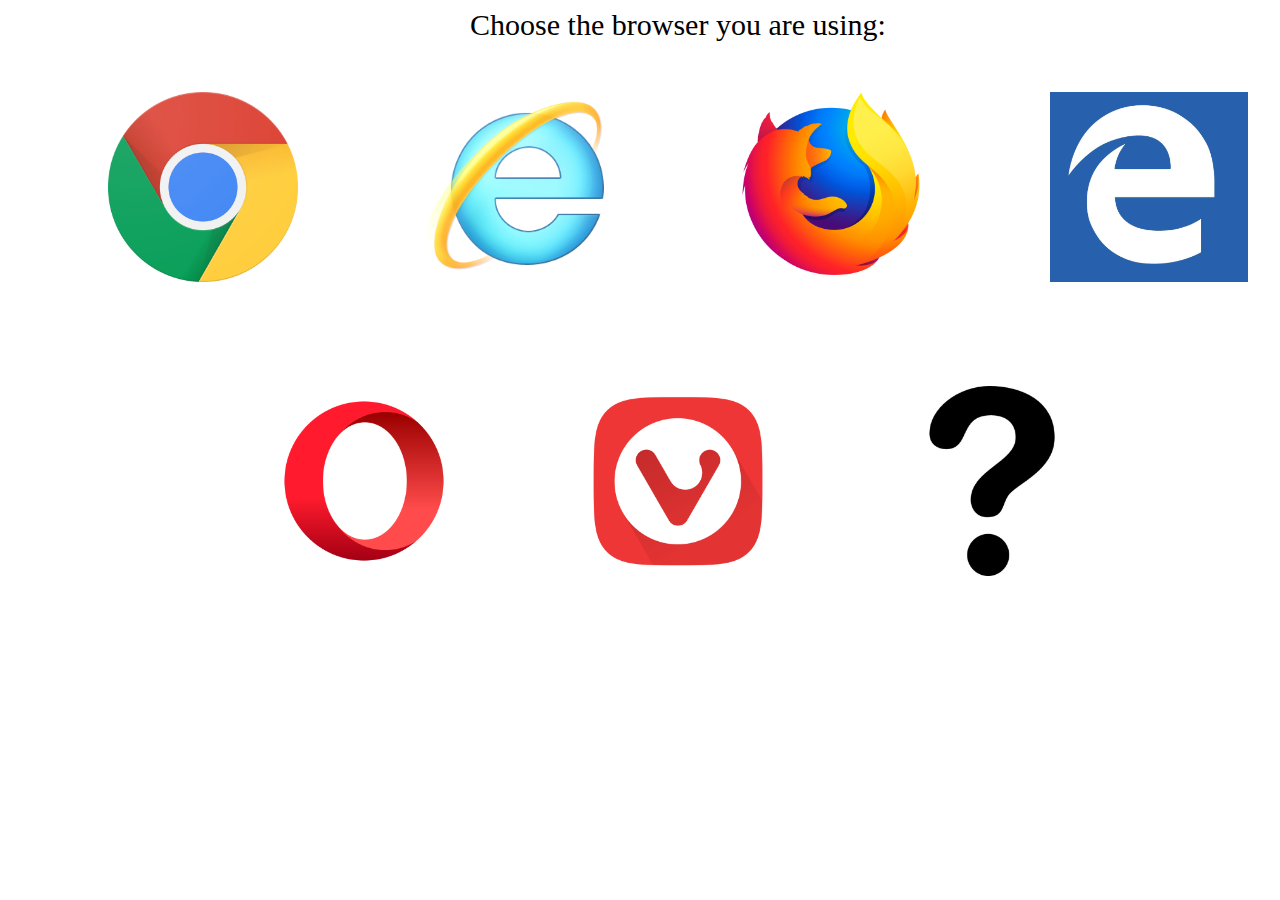
<file: index.html>
<html>
<head>
    <meta http-equiv="Content-Type" content="text/html;charset=UTF-8">
    <meta name="viewport" content="width=device-width, user-scalable=no, initial-scale=1.0, maximum-scale=1.0, minimum-scale=1.0">
    <link rel="icon" href="image/logo.png">
    
    <link rel="stylesheet" href="style0.css">
    <title>First Page</title>
</head>
<body>
    <div id="container">
       <div id="title">
           Choose the browser you are using:
       </div>
        <img src="image/brow/GC_logo.png" class="browser" id="gc">
        <img src="image/brow/IE_logo.PNG" class="browser" id="ie">
        <img src="image/brow/MF_logo.PNG" class="browser" id="mf">
        <img src="image/brow/Microsofted_logo.PNG" class="browser" id="me">
        <img src="image/brow/Opera_logo.PNG" class="browser" id="op">
        <img src="image/brow/V_logo.PNG" class="browser" id="vi">
        <img src="image/brow/other_logo.png" class="browser" id="other">
    </div>
    
    <div id="offine1">
        
    </div>
    
    <div id="offine2">
        
    </div>
    
    <div id="offine3">
        
    </div>
    
    <div id="offine4">
        
    </div>
    
    <div id="offine5">
        
    </div>
    
    <div id="offine6">
        
    </div>
    
    <div id="offine7">
        <img src="image/loading.gif" width="300px">
        <p id="loadText">SORRY, I DON'T KNOW THE OFFINE PAGE FOR THIS BROWSER</p>
        <div id="loader">
        
        </div>
    </div>
    
    <div id="apology">
        <div id="oop" class="al">
            OOPS!!!!
        </div>
        <div id="wrong" class="al">
            WRONG PAGE!
        </div>
        <div id="sorry" class="al">
            SORRY.
        </div>
    </div>
    
    <script src="javascript0.js"></script>
</body>
</html>
</file>
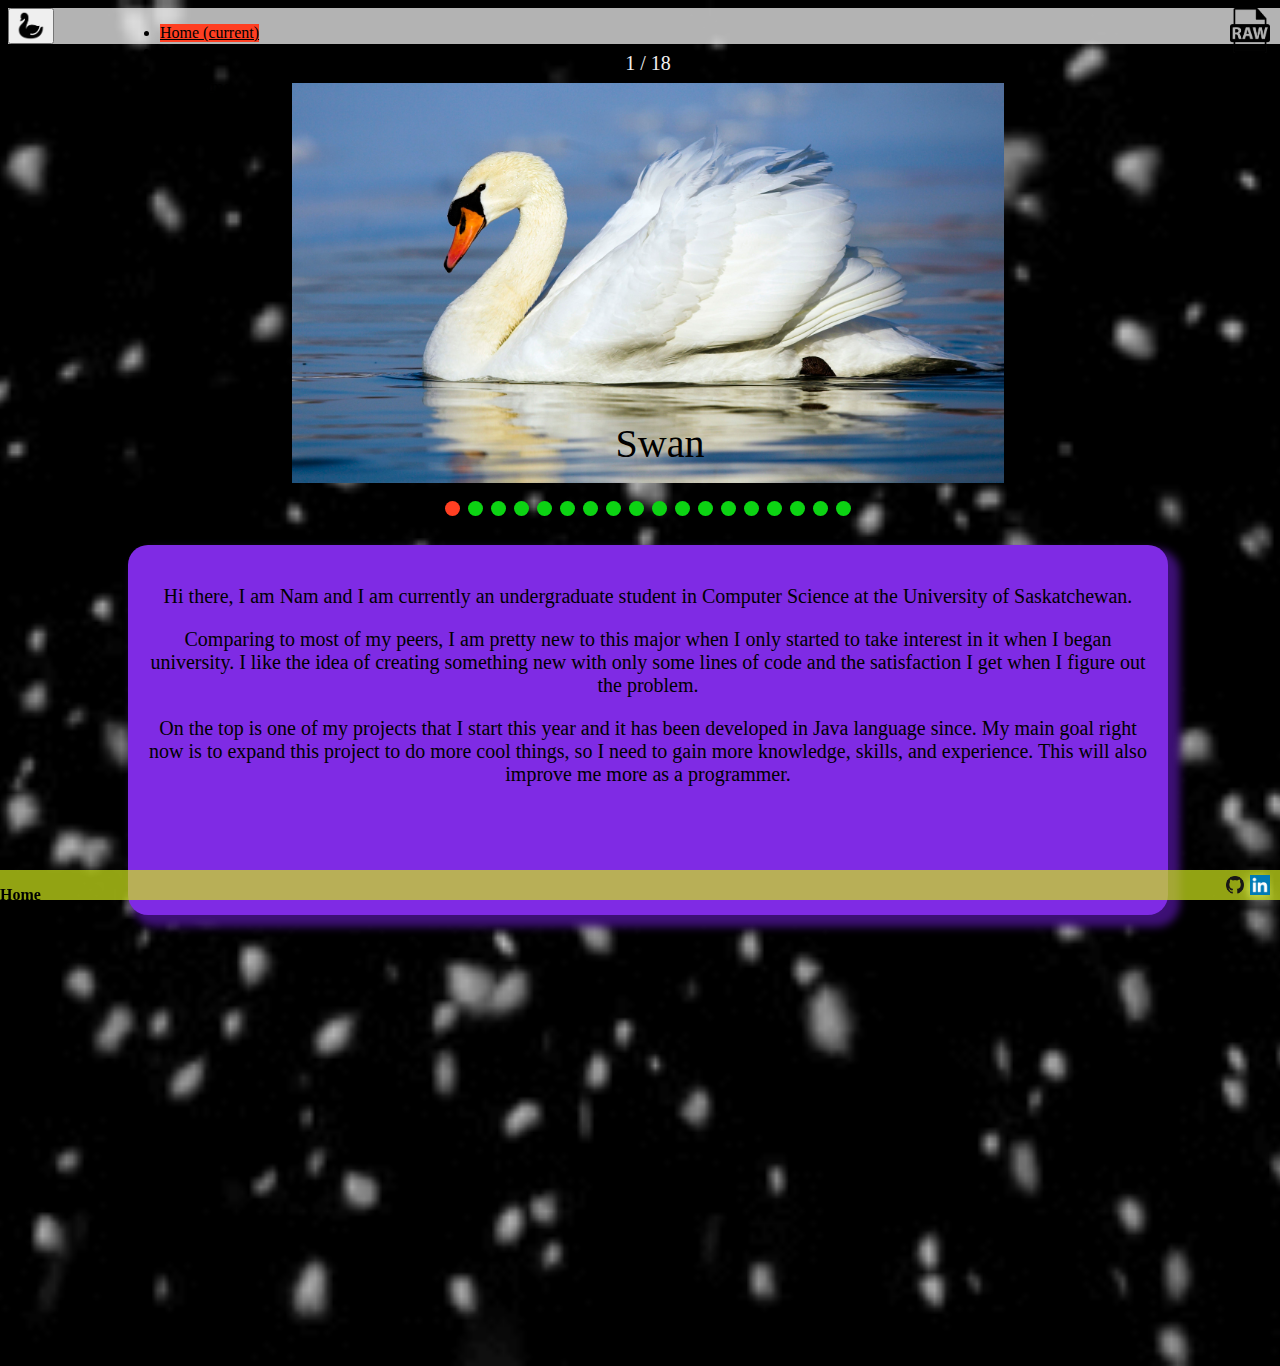
<file: index1.html>
<html>
<head>
    <meta http-equiv="Content-Type" content="text/html;charset=UTF-8">
    <meta name="viewport" content="width=device-width, user-scalable=no, initial-scale=1.0, maximum-scale=1.0, minimum-scale=1.0">
    <link rel="icon" href="image/logo.png">
    
    <link rel="stylesheet" href="style.css">
    <link rel="stylesheet" href="https://stackpath.bootstrapcdn.com/bootstrap/4.1.3/css/bootstrap.min.css" integrity="sha384-MCw98/SFnGE8fJT3GXwEOngsV7Zt27NXFoaoApmYm81iuXoPkFOJwJ8ERdknLPMO" crossorigin="anonymous">
    
    <title>Nam's Portfolio</title>
</head>
<body>
   <div id="head">
        <nav class="navbar navbar-light" style="background-color: rgba(255, 255, 255, .7);" id="tab">
            <button class="navbar-toggler" type="button" data-toggle="collapse" data-target="#navbarTogglerDemo01" aria-controls="navbarTogglerDemo01" aria-expanded="false" aria-label="Toggle navigation">
                <span class="navbar-toggler-icon"></span>
                <img src="image/swan.png" alt="Italian Trulli" id="swan" width="30px">
            </button>
            <a href="https://github.com/phNam2/nam-porfolio" target="_blank"><img class="img-thumbnail" src="image/raw.png" alt="Italian Trulli" width="40px" id="raw"></a>
            <div class="collapse navbar-collapse" id="navbarTogglerDemo01">
                <ul class="nav">
                    <li class="nav-item active">
                        <a class="nav-link" href="#!">Home <span class="sr-only">(current)</span></a>
                    </li>
                    <li class="nav-item">
                        <a class="nav-link" href="index2.html">Projects</a>
                    </li>
                    <li class="nav-item">
                        <a class="nav-link" href="index3.html">Contact</a>
                    </li>
                    <li class="nav-item">
                        <a class="nav-link" href="index4.html">Play Game</a>
                    </li>
                </ul>

            </div>
        </nav>
   </div>
   
   
   <div id="middle">
    <div id="slideshow" style="text-align:center">
       <div class="mySlides fade">
           <div class="numbertext">1 / 18</div>
           <img src="image/slides/swan.jpg" style="height:400px">
           <div class="text">Swan</div>
        </div>

        <div class="mySlides fade">
            <div class="numbertext">2 / 18</div>
            <img src="image/slides/swan_pic.png" style="height:400px">
        </div>

        <div class="mySlides fade">
            <div class="numbertext">3 / 18</div>
            <img src="image/slides/swan_ske.png" style="height:400px">
        </div>
        <div class="mySlides fade">
            <div class="numbertext">4 / 18</div>
            <img src="image/slides/rhinoceros.jpg" style="height:400px">
            <div class="text">Rhino</div>
        </div>
        <div class="mySlides fade">
            <div class="numbertext">5 / 18</div>
            <img src="image/slides/rhinocerous_pic.png" style="height:400px">
        </div>
        <div class="mySlides fade">
            <div class="numbertext">6 / 18</div>
            <img src="image/slides/rhinocerous_ske.png" style="height:400px">
        </div>
        <div class="mySlides fade">
            <div class="numbertext">7 / 18</div>
            <img src="image/slides/lion.jpg" style="height:400px">
            <div class="text">Lion</div>
        </div>
        <div class="mySlides fade">
            <div class="numbertext">8 / 18</div>
            <img src="image/slides/lion_pic.png" style="height:400px">
        </div>
        <div class="mySlides fade">
            <div class="numbertext">9 / 18</div>
            <img src="image/slides/eagle.jpg" style="height:400px">
            <div class="text">Eagle</div>
        </div>
        <div class="mySlides fade">
            <div class="numbertext">10 / 18</div>
            <img src="image/slides/eagle_pic.png" style="height:400px">
        </div>
        <div class="mySlides fade">
            <div class="numbertext">11 / 18</div>
            <img src="image/slides/seal.jpg" style="height:400px">
            <div class="text">Seal</div>
        </div>
        <div class="mySlides fade">
            <div class="numbertext">12 / 18</div>
            <img src="image/slides/seal_pic.png" style="height:400px">
        </div>
        <div class="mySlides fade">
            <div class="numbertext">13 / 18</div>
            <img src="image/slides/Orca.jpg" style="height:400px">
            <div class="text">Orca</div>
        </div>
        <div class="mySlides fade">
            <div class="numbertext">14 / 18</div>
            <img src="image/slides/Orca_pic.png" style="height:400px">
        </div>
        <div class="mySlides fade">
            <div class="numbertext">15 / 18</div>
            <img src="image/slides/shark.jpg" style="height:400px">
            <div class="text">Shark</div>
        </div>
        <div class="mySlides fade">
            <div class="numbertext">16 / 18</div>
            <img src="image/slides/shark_pic.png" style="height:400px">
        </div>
        <div class="mySlides fade">
            <div class="numbertext">17 / 18</div>
            <img src="image/slides/giraffes.JPG" style="height:400px">
            <div class="text">Giraffes</div>
        </div>
        <div class="mySlides fade">
            <div class="numbertext">18 / 18</div>
            <img src="image/slides/giraffes_pic.png" style="height:400px">
        </div>
   </div>
   <br>

    <div style="text-align:center">
         <span class="dot" onclick="currentSlide(1)"></span>
         <span class="dot" onclick="currentSlide(2)"></span>
         <span class="dot" onclick="currentSlide(3)"></span>
         <span class="dot" onclick="currentSlide(4)"></span>
         <span class="dot" onclick="currentSlide(5)"></span>
         <span class="dot" onclick="currentSlide(6)"></span>
         <span class="dot" onclick="currentSlide(7)"></span>
         <span class="dot" onclick="currentSlide(8)"></span>
         <span class="dot" onclick="currentSlide(9)"></span>
         <span class="dot" onclick="currentSlide(10)"></span>
         <span class="dot" onclick="currentSlide(11)"></span>              
         <span class="dot" onclick="currentSlide(12)"></span>
         <span class="dot" onclick="currentSlide(13)"></span>
         <span class="dot" onclick="currentSlide(14)"></span>
         <span class="dot" onclick="currentSlide(15)"></span>
         <span class="dot" onclick="currentSlide(16)"></span>             
         <span class="dot" onclick="currentSlide(17)"></span>
         <span class="dot" onclick="currentSlide(18)"></span>
    </div>
   
     <div id="intro">
       <p class="font-weight-bold">Hi there, I am Nam and I am currently an undergraduate student in Computer Science at the University of Saskatchewan.</p>
        <p class="font-weight-bold">Comparing to most of my peers, I am pretty new to this major when I only started to take interest in it when I began university. I like the idea of creating something new with only some lines of code and the satisfaction I get when I figure out the problem.</p>
        <p class="font-weight-bold">On the top is one of my projects that I start this year and it has been developed in Java language since. My main goal right now is to expand this project to do more cool things, so I need to gain more knowledge, skills, and experience. This will also improve me more as a programmer.</p>
     </div>
  </div>
   
    <footer>
      <p id="foot0"><strong>Home</strong></p>
      <a href="https://github.com/phNam2" target="_blank"><img src="image/github.png" alt="Italian Trulli" width="30px" id="foot1"></a>
      <a href="https://www.linkedin.com/in/nam-pham-167a13b7/" target="_blank"><img src="image/linkedin.png" alt="Italian Trulli" width="20px" id="foot2"></a>
    </footer>
   
    
    
<!-------------------------------------------------------------------------------------------------------------------------------------------------->
    <script src="javascript.js"></script>
    <script src="https://code.jquery.com/jquery-3.3.1.slim.min.js" integrity="sha384-q8i/X+965DzO0rT7abK41JStQIAqVgRVzpbzo5smXKp4YfRvH+8abtTE1Pi6jizo" crossorigin="anonymous"></script>
    <script src="https://cdnjs.cloudflare.com/ajax/libs/popper.js/1.14.3/umd/popper.min.js" integrity="sha384-ZMP7rVo3mIykV+2+9J3UJ46jBk0WLaUAdn689aCwoqbBJiSnjAK/l8WvCWPIPm49" crossorigin="anonymous"></script>
    <script src="https://stackpath.bootstrapcdn.com/bootstrap/4.1.3/js/bootstrap.min.js" integrity="sha384-ChfqqxuZUCnJSK3+MXmPNIyE6ZbWh2IMqE241rYiqJxyMiZ6OW/JmZQ5stwEULTy" crossorigin="anonymous"></script>
</body>
</html>
</file>
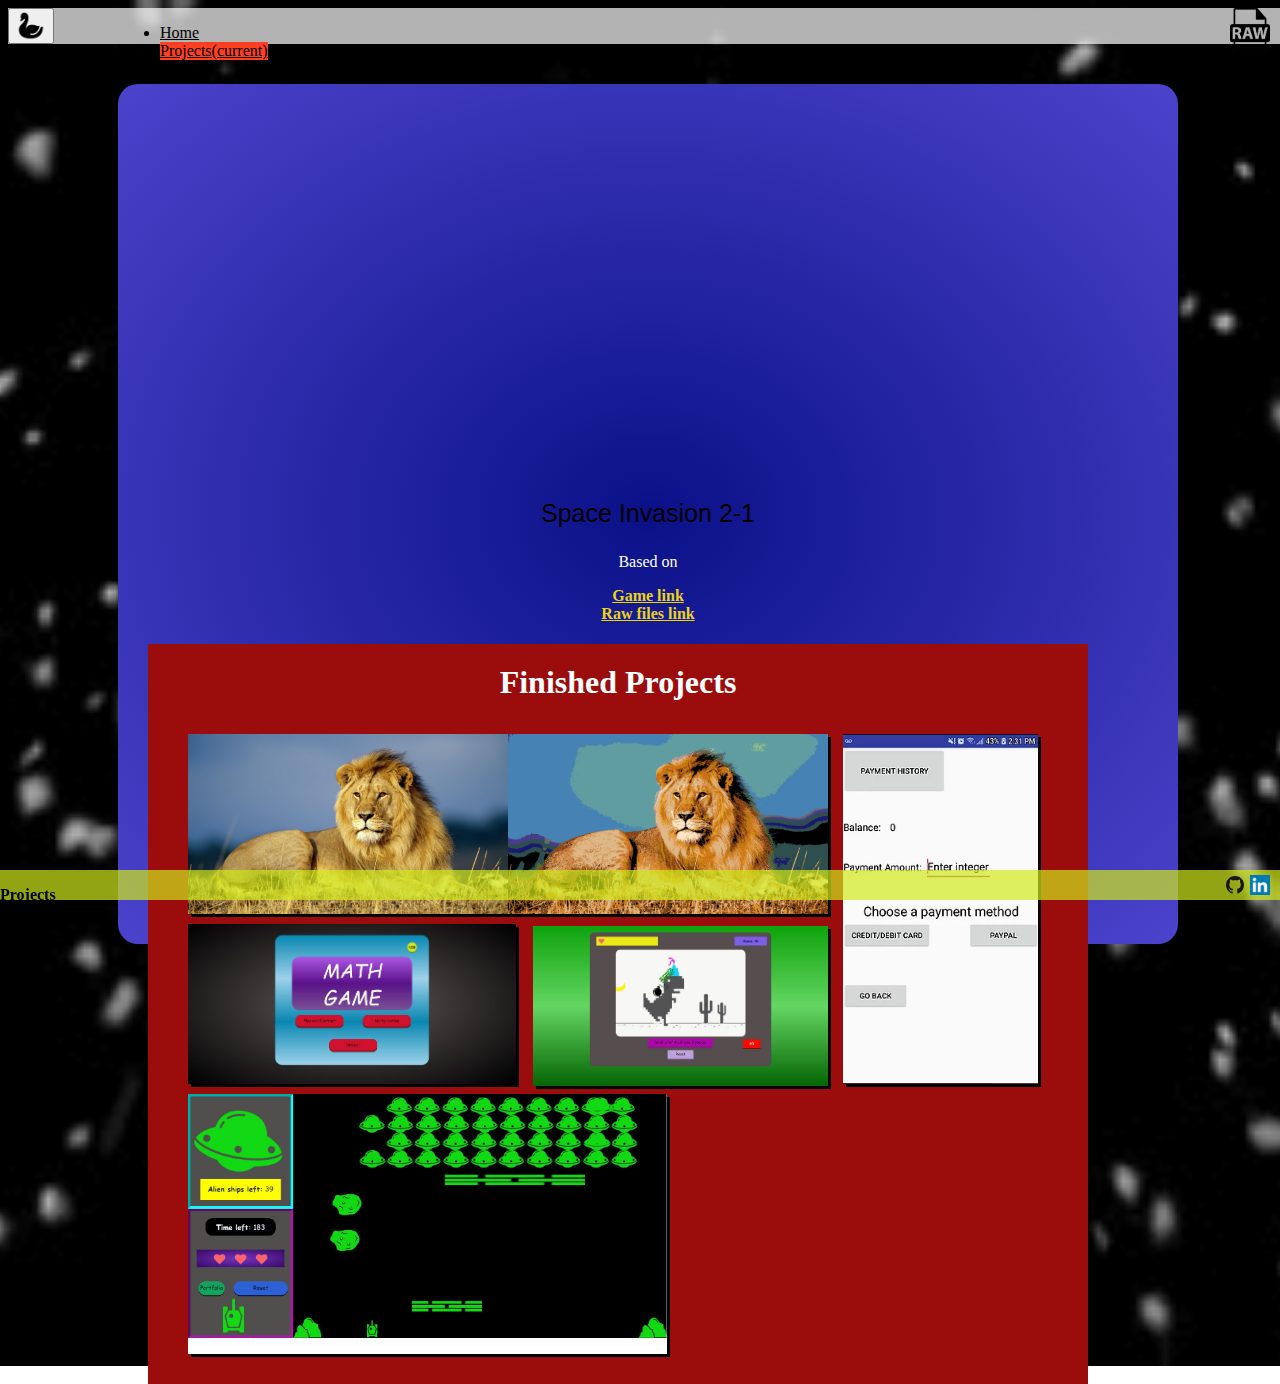
<file: index2.html>
<html>
<head>
    <meta http-equiv="Content-Type" content="text/html;charset=UTF-8">
    <meta name="viewport" content="width=device-width, user-scalable=no, initial-scale=1.0, maximum-scale=1.0, minimum-scale=1.0">
    <link rel="icon" href="image/logo.png">
    
    <link rel="stylesheet" href="style.css">
    <link rel="stylesheet" href="https://stackpath.bootstrapcdn.com/bootstrap/4.1.3/css/bootstrap.min.css" integrity="sha384-MCw98/SFnGE8fJT3GXwEOngsV7Zt27NXFoaoApmYm81iuXoPkFOJwJ8ERdknLPMO" crossorigin="anonymous">
    
    <title>Projects</title>
</head>
<body>
   <div id="head">
        <nav class="navbar navbar-light" style="background-color: rgba(255, 255, 255, .7);" id="tab">
            <button class="navbar-toggler" type="button" data-toggle="collapse" data-target="#navbarTogglerDemo01" aria-controls="navbarTogglerDemo01" aria-expanded="false" aria-label="Toggle navigation">
                <span class="navbar-toggler-icon"></span>
                <img src="image/swan.png" alt="Italian Trulli" id="swan" width="30px">
            </button>
            <a href="https://github.com/phNam2/nam-porfolio" target="_blank"><img class="img-thumbnail" src="image/raw.png" alt="Italian Trulli" width="40px" id="raw"></a>
            <div class="collapse navbar-collapse" id="navbarTogglerDemo01">
                <ul class="nav">
                    <li class="nav-item">
                        <a class="nav-link" href="index1.html">Home</a>
                    </li>
                    <li class="nav-item active">
                        <a class="nav-link" href="#!">Projects<span class="sr-only">(current)</span></a>
                    </li>
                    <li class="nav-item">
                        <a class="nav-link" href="index3.html">Contact</a>
                    </li>
                    <li class="nav-item">
                        <a class="nav-link" href="index4.html">Play Game</a>
                    </li>
                </ul>
            </div>
        </nav>
   </div>
   
   <div id="works">
       <div id="back"><strong>X</strong></div>
       

       <!-- Project 1-->
       <div id="project1" class="detail">
           <image src="image/slides/double1.png" height="265px"></image>
           <p class="textDes">Modified Picture</p>
           <p style="font-family: cursive; color: white">This is one of mine independent projects. The idea is that the program can change the picture of a real-life scene into different styles like: painting, sketch, etc. I have this idea when I saw a 'Lord of the Rings' scene and thought what if I changed it into anime-style. Changing the picture style is the first step and now I am starting to do the gif and video, which can be opened to more possibilities than just changing theirs styles.</p>
           <a href="https://github.com/phNam2/Summer2016" target="_blank" class="link"><p><strong>Raw files link</strong></p></a>
       </div>
       
       <!-- Project 2-->
       <div id="project2" class="detail">
           <div class="embed-responsive embed-responsive-16by9" >
               <iframe id="video1" width="640" height="360" src="https://www.youtube.com/embed/-RnOkjFXcOM?enablejsapi=1&version=3&playerapiid=ytplayer" frameborder="0" allowfullscreen="true" allowscriptaccess="always"></iframe>
           </div>
           <p class="textDes">Math Games</p>
           <p style="font-family: cursive; color: white">Based on the tutorial I have recently, I build a game project as a part of the practice. The game is mostly built on HTML, CSS and Javascript</p>
           <a href="https://phnam2.github.io/web_practice1/" target="_blank" class="link"><strong>Game link</strong></a><br/>
           <a href="https://github.com/phNam2/web_practice1" target="_blank" class="link"><strong>Raw files link</strong></a>
       </div>
       
       <!-- Project 3-->
       <div id="project3" class="detail">
          <image src="image/projects/profile1.png" height="400px" ></image>
          <image src="image/projects/profile2.png" height="400px" ></image>
           <image src="image/projects/profile.PNG" height="400px"></image>
           <image src="image/projects/profile4.png" height="400px"></image>
           <p class="textDes">MyHome app</p>
           <p style="font-family: cursive; color: white">This is one of my first current projects and it is the one that helps me to understand the software development process. It is a phone app that connects the tenant and landlord by sending messages or making payment. My role in this project is development (payment feature), building database (MySQL), and fixing merge conflict.</p>
           <a href="https://github.com/phNam2/CMPT370Project" target="_blank" class="link"><p><strong>Raw files link</strong></p></a>
       </div>
       
       <!-- Project 4-->
       <div id="project4" class="detail">
           <div class="embed-responsive embed-responsive-16by9" >
               <iframe id="video2" width="640" height="360" src="https://www.youtube.com/embed/4fwcds3DeNc?enablejsapi=1&version=3&playerapiid=ytplayer" frameborder="0" allowfullscreen="true" allowscriptaccess="always"></iframe>
           </div>
           <p class="textDes">Ninja Fruit ripoff</p>
           <p style="font-family: cursive; color: white">Based on the tutorial I have recently, I build a game project as a part of the practice. The game is mostly built on HTML, CSS, Javascript and JQuery</p>
           <a href="https://phnam2.github.io/web_practice2/" target="_blank" class="link"><strong>Game link</strong></a><br/>
           <a href="https://github.com/phNam2/web_practice2" target="_blank" class="link"><strong>Raw files link</strong></a>
       </div>
       
       <!-- Project 5-->
       <div id="project5" class="detail">
           <div class="embed-responsive embed-responsive-16by9" >
               <iframe id="video3" width="640" height="360" src="https://www.youtube.com/embed/4fwcds3DeNc?enablejsapi=1&version=3&playerapiid=ytplayer" frameborder="0" allowfullscreen="true" allowscriptaccess="always"></iframe>
           </div>
           <p class="textDes">Space Invasion 2-1</p>
           <p style="font-family: cursive; color: white">Based on </p>
           <a href="https://phnam2.github.io/portfolio/index4.html" target="_blank" class="link"><strong>Game link</strong></a><br/>
           <a href="https://github.com/phNam2/portfolio" target="_blank" class="link"><strong>Raw files link</strong></a>
       </div>
       
        <!--All the project show at one-->
       <div id="all">
          <h1>Finished Projects</h1>
           <div id="all1" class="pic">
               <image src="image/slides/double1.png" height="180px"></image>
           </div>
           <div id="all2" class="pic">
               <image src="image/projects/1.jpg" height="160px"></image>
           </div>
           <div id="all3" class="pic">
               <image src="image/projects/profile.PNG" height="350px"></image>
           </div>
           <div id="all4" class="pic">
               <image src="image/projects/3.jpg" height="160px"></image>
           </div>
           <div id="all5" class="pic">
               <image src="image/projects/4.jpg" height="260px"></image>
           </div>
           
       </div>
   </div>
   
    <footer>
      <p id="foot0"><strong>Projects</strong></p>
      <a href="https://github.com/phNam2" target="_blank"><img src="image/github.png" alt="Italian Trulli" width="30px" id="foot1"></a>
      <a href="https://www.linkedin.com/in/nam-pham-167a13b7/" target="_blank"><img src="image/linkedin.png" alt="Italian Trulli" width="20px" id="foot2"></a>
    </footer>
   
    
    
<!-------------------------------------------------------------------------------------------------------------------------------------------------->
    <script src="javascript2.js"></script>
    <script src="https://code.jquery.com/jquery-3.3.1.slim.min.js" integrity="sha384-q8i/X+965DzO0rT7abK41JStQIAqVgRVzpbzo5smXKp4YfRvH+8abtTE1Pi6jizo" crossorigin="anonymous"></script>
    <script src="https://cdnjs.cloudflare.com/ajax/libs/popper.js/1.14.3/umd/popper.min.js" integrity="sha384-ZMP7rVo3mIykV+2+9J3UJ46jBk0WLaUAdn689aCwoqbBJiSnjAK/l8WvCWPIPm49" crossorigin="anonymous"></script>
    <script src="https://stackpath.bootstrapcdn.com/bootstrap/4.1.3/js/bootstrap.min.js" integrity="sha384-ChfqqxuZUCnJSK3+MXmPNIyE6ZbWh2IMqE241rYiqJxyMiZ6OW/JmZQ5stwEULTy" crossorigin="anonymous"></script>
</body>
</html>
</file>
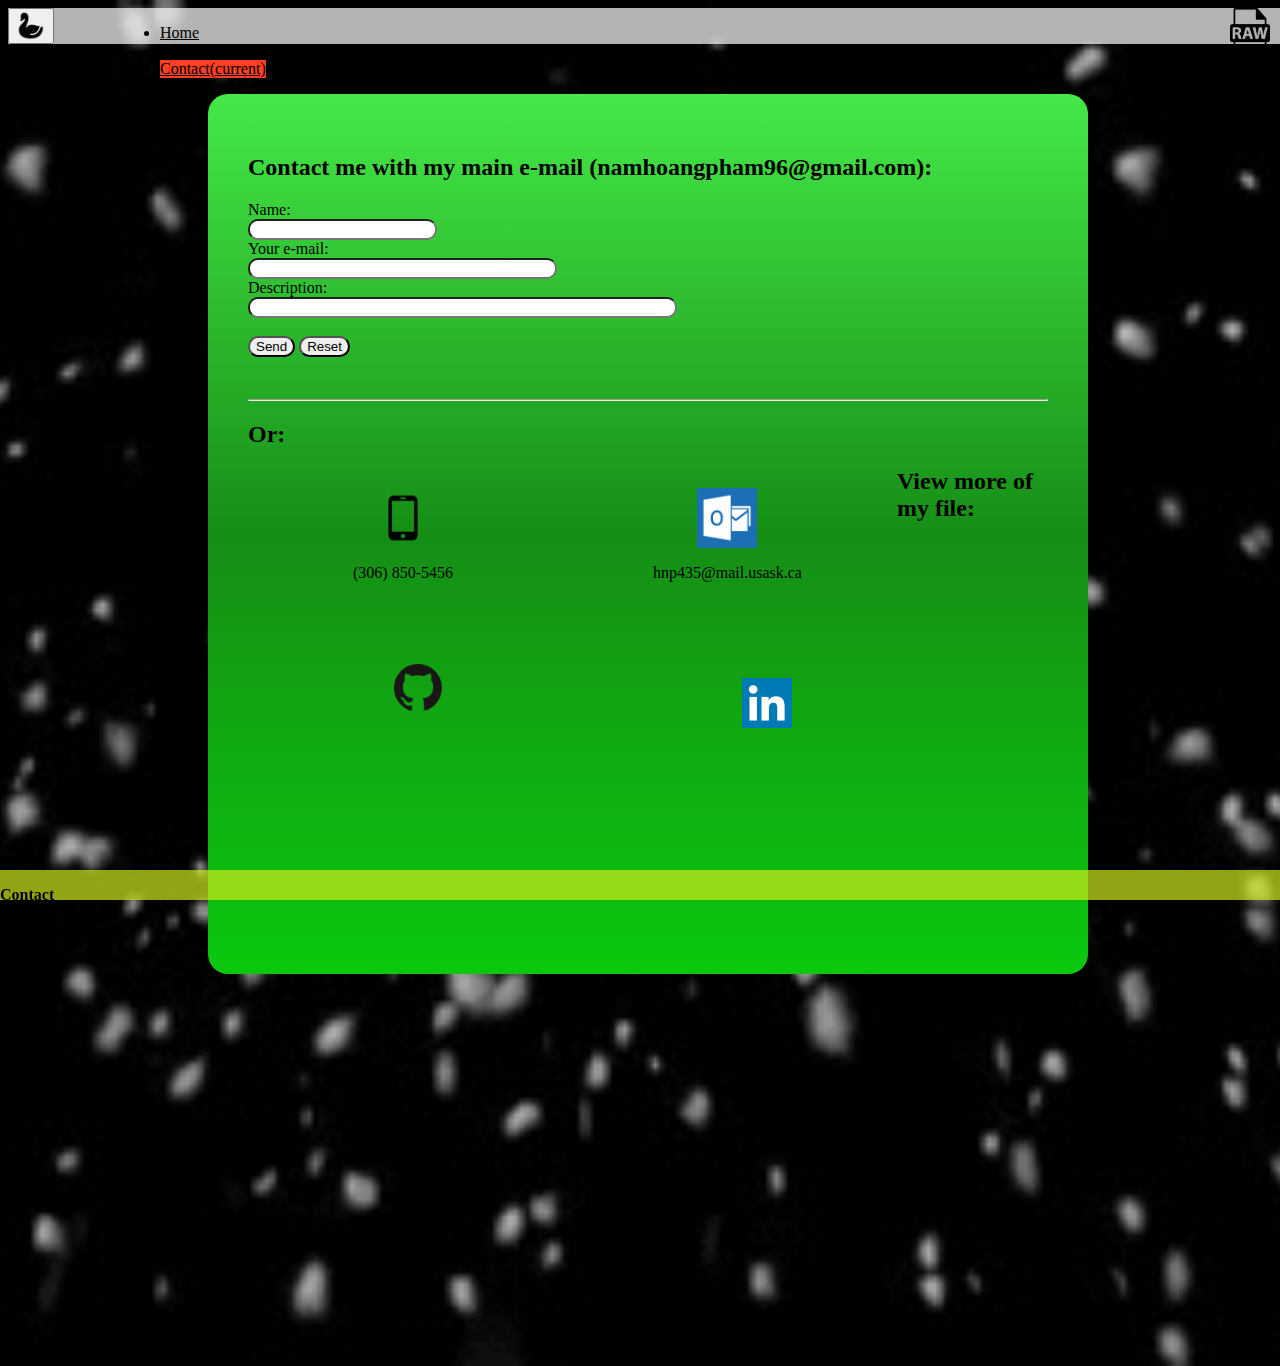
<file: index3.html>
<html>
<head>
    <meta http-equiv="Content-Type" content="text/html;charset=UTF-8">
    <meta name="viewport" content="width=device-width, user-scalable=no, initial-scale=1.0, maximum-scale=1.0, minimum-scale=1.0">
    <link rel="icon" href="image/logo.png">
    
    <link rel="stylesheet" href="style.css">
    <link rel="stylesheet" href="https://stackpath.bootstrapcdn.com/bootstrap/4.1.3/css/bootstrap.min.css" integrity="sha384-MCw98/SFnGE8fJT3GXwEOngsV7Zt27NXFoaoApmYm81iuXoPkFOJwJ8ERdknLPMO" crossorigin="anonymous">
    
    <title>Contact</title>
</head>
<body>
   <div id="head">
        <nav class="navbar navbar-light" style="background-color: rgba(255, 255, 255, .7);" id="tab">
            <button class="navbar-toggler" type="button" data-toggle="collapse" data-target="#navbarTogglerDemo01" aria-controls="navbarTogglerDemo01" aria-expanded="false" aria-label="Toggle navigation">
                <span class="navbar-toggler-icon"></span>
                <img src="image/swan.png" alt="Italian Trulli" id="swan" width="30px">
            </button>
            <a href="https://github.com/phNam2/nam-porfolio" target="_blank"><img class="img-thumbnail"src="image/raw.png" alt="Italian Trulli" width="40px" id="raw"></a>
            <div class="collapse navbar-collapse" id="navbarTogglerDemo01">
                <ul class="nav">
                    <li class="nav-item">
                        <a class="nav-link" href="index1.html">Home</a>
                    </li>
                    <li class="nav-item">
                        <a class="nav-link" href="index2.html">Projects</a>
                    </li>
                    <li class="nav-item  active">
                        <a class="nav-link" href="#1">Contact<span class="sr-only">(current)</span></a>
                    </li>
                    <li class="nav-item">
                        <a class="nav-link" href="index4.html">Play Game</a>
                    </li>
                </ul>
            </div>
        </nav>
   </div>
   
   <div id="email">
        <h2><strong>Contact me with my main e-mail (namhoangpham96@gmail.com):</strong></h2>
        <form action="mailto:namhoangpham96@gmail.com" method="post" enctype="text/plain">
        
        Name:<br>
        <input type="text" name="name"><br>
        
        Your e-mail:<br>
        <input type="text" name="mail"  size="35"><br>
        
        Description:<br>
        <input type="text" name="comment" size="50" height="80px"><br><br>
        
        <input type="submit" value="Send" class="but">
        <input type="reset" value="Reset" class="but">
        </form><br>
        
        <hr>
        <h2><strong>Or:</strong></h2>
        <div id="second">
            <div id="phone" class="con">
                <img src="image/phone.png" alt="Italian Trulli" width="60px" >
                <p>(306) 850-5456</p>
            </div>
            <div id="out" class="con">
                <img src="image/outlook.png" alt="Italian Trulli" width="60px" >
                <p>hnp435@mail.usask.ca</p>
            </div>
        </div>
        
        <h2><strong>View more of my file:</strong>
        </h2>
        <a href="https://github.com/phNam2" target="_blank"><img src="image/github.png" alt="Italian Trulli" width="80px" class="expand"></a>
        <a href="https://www.linkedin.com/in/nam-pham-167a13b7/" target="_blank"><img src="image/linkedin.png" alt="Italian Trulli" width="50px" class="expand"></a>
    </div>
   
    <footer>
      <p id="foot0"><strong>Contact</strong></p>
    </footer>
   
    
    
<!-------------------------------------------------------------------------------------------------------------------------------------------------->
    <script src="javascript.js"></script>
    <script src="https://code.jquery.com/jquery-3.3.1.slim.min.js" integrity="sha384-q8i/X+965DzO0rT7abK41JStQIAqVgRVzpbzo5smXKp4YfRvH+8abtTE1Pi6jizo" crossorigin="anonymous"></script>
    <script src="https://cdnjs.cloudflare.com/ajax/libs/popper.js/1.14.3/umd/popper.min.js" integrity="sha384-ZMP7rVo3mIykV+2+9J3UJ46jBk0WLaUAdn689aCwoqbBJiSnjAK/l8WvCWPIPm49" crossorigin="anonymous"></script>
    <script src="https://stackpath.bootstrapcdn.com/bootstrap/4.1.3/js/bootstrap.min.js" integrity="sha384-ChfqqxuZUCnJSK3+MXmPNIyE6ZbWh2IMqE241rYiqJxyMiZ6OW/JmZQ5stwEULTy" crossorigin="anonymous"></script>
</body>
</html>
</file>
<file: style0.css>
html {
    font-family: cursive;
}

#title {
    text-align: center;
    font-size: 30px;
}

#container {
    margin:0 20px;  
    width: 1300px;
    height: 600px;
    text-align: center;
    position: absolute;
/*    display: none;*/
}

.browser {
    margin: 50px 60px;
    cursor: pointer;
    height:190px;
}

.browser:hover {
    width: 210px;
    height: 210px;
    position: relative;
}

#offine1{
    background: url("image/brow/GC.png");
    background-size: cover;
    height: 100%;
    width: 100%;
    background-position: center;
    background-repeat: no-repeat;
    z-index: -1;
    position: absolute;
    display: none;
}

#offine2{
    background: url("image/brow/IE.PNG");
    background-size: cover;
    height: 100%;
    width: 100%;
    background-position: center;
    background-repeat: no-repeat;
    z-index: -1;
    position: absolute;
    display: none;
}

#offine3{
    background: url("image/brow/MF.PNG");
    background-size: cover;
    height: 100%;
    width: 100%;
    background-position: center;
    background-repeat: no-repeat;
    z-index: -1;
    position: absolute;
    display: none;
}

#offine4{
    background: url("image/brow/Microsofted.PNG");
    background-size: cover;
    height: 100%;
    width: 100%;
    background-position: center;
    background-repeat: no-repeat;
    z-index: -1;
    position: absolute;
    display: none;
}

#offine5{
    background: url("image/brow/Opera.PNG");
    background-size: cover;
    height: 100%;
    width: 100%;
    background-position: center;
    background-repeat: no-repeat;
    z-index: -1;
    position: absolute;
    display: none;
}

#offine6{
    background: url("image/brow/V.PNG");
    background-size: cover;
    height: 100%;
    width: 100%;
    background-position: center;
    background-repeat: no-repeat;
    z-index: -1;
    position: absolute;
    display: none;
}

#offine7{
    margin-top: 200px;
    text-align: center;
    display: none;
}

#apology{
    width: 800px;
    height: 600px;
/*    background-color: red;*/
    text-align:left;
    margin: 0px auto;
    right: 300px;
    z-index: 10;
/*    display: block;*/
}
.al{
    text-align: center;
    width: 600px;
    height: 150px;
    margin: 30px auto;
    background-color: #0f8beb;
    border-radius: 20px;
    font-size: 40px;
    line-height: 3.5;
}

#oop{
    display: none;
}

#wrong {
    display: none;
}

#sorry {
    display: none;
}

/*----------------------------------------------------------------------------------------*/
/* Center the loader */
#loader {
  top: 50%;
  z-index: 1;
  width: 300px;
  height: 300px;
  margin: -250 auto;
  border: 16px solid #f3f3f3;
  border-radius: 50%;
  border-top: 16px solid #3498db;
  width: 270px;
  height: 270px;
  -webkit-animation: spin 2s linear infinite;
  animation: spin 2s linear infinite;
    display: none;
}

@-webkit-keyframes spin {
  0% { -webkit-transform: rotate(0deg); }
  100% { -webkit-transform: rotate(360deg); }
}

@keyframes spin {
  0% { transform: rotate(0deg); }
  100% { transform: rotate(360deg); }
}
</file>
<file: style.css>
body {
    background: url("image/snow.gif");
    background-size: cover;
    height: 150%;
    width: 100%;
    background-position: center;
    background-repeat: no-repeat;
    min-width: 1000px;
    min-height: 1042px;
}


#navbarTogglerDemo01{
    position:absolute;
    left: 120px;
    top: 8px;
}

.navbar-toggler:hover{
    background-color: aqua;
}

.nav-link{
    font-family: cursive;
    color: black;
}

.nav-link:hover {
    background-color: #ffea0e;
/*    text-transform: uppercase;*/
}

#raw {
    text-align: center;
    position: absolute;
    top: 8px;
    right: 10px;
}

#raw:hover {
    background-color: #e59412;
}

#middle{
    position: relative;
}


/*--SLIDE SHOW------------------------------------------------------------------------------------------------------------------------*/
#slideshow {
/*    background-color:aqua;*/
    position:relative;
}

/* Caption text */
.text {
  color:black;
  font-size: 40px;
  font-family: cursive;
  padding: 8px 12px;
  position: absolute;
  bottom: 8px;
  width: 100%;
  text-align: center;
}

/* Number text (1/3 etc) */
.numbertext {
  color: #f2f2f2;
  font-size: 20px;
  padding: 8px 12px;
  position: relative;
  top: 0;
}

/* The dots/bullets/indicators */
.dot {
  height: 15px;
  width: 15px;
  margin: 0 2px;
  background-color: #0cd313;
  border-radius: 50%;
  display: inline-block;
  transition: background-color 0.6s ease;
    cursor: pointer;
}

.active {
  background-color: #ff3f22;
}

/* Fading animation */
.fade {
  -webkit-animation-name: fade;
  -webkit-animation-duration: 6.0s;
  animation-name: fade;
  animation-duration: 6.0s;
}

@-webkit-keyframes fade {
  from {opacity: .4} 
  to {opacity: 1}
}

@keyframes fade {
  from {opacity: .4} 
  to {opacity: 1}
}

/* On smaller screens, decrease text size */
@media only screen and (max-width: 300px) {
  .text {font-size: 11px}
}

/*------------------------------------------------------------------------------------------------------------------------------------------*/

#intro{
    background-color: #7f2be4;
    width: 1000px;
    height: 330px;
    text-align: center;
    margin:0 auto;
    font-family: cursive;
    font-size: 20px;
    padding: 20px;
    margin-top: 25px;
    border-radius: 20px;
    box-shadow: 8px 8px 8px 4px #3d1075;
}

/*------------------------------------------------------------------------------------------------------------------------------------------------*/

footer{
    background-color: rgba(208, 232, 27, .7);;
    position:fixed;
    left: 0;
    bottom: 0;
    width: 100%;
    height: 30px;
    margin: 0px auto;
}

#foot0 {
    position: fixed;
}

#foot1 {
    position:fixed;
    right: 30px;   
}

#foot2 {
    position:fixed;
    right: 10px;  
    margin-top: 5px;
}

/*-Contact-----------------------------------------------------------------------------------------------------------------------------------------*/
#email {
    width: 800px;
    height: 800px;
    background: linear-gradient(#45e848, #168e16, #0ac90d);
    padding: 40;
    margin: 50 auto;
    border-radius: 20px;
    font-family: cursive;
}

input {
    border-radius: 10px;
    padding-right: 6px;
}

.but{
    border-radius: 30px;
}

#second {
    float: left;
    text-align: center
}
.con {
    position: relative;
    margin: 20px 95px 30px 105px;
    float: left;
}

#outlook{
     right: 30px;
}

.expand {
     margin: 20px 150px 30px 130px;
}

/*PROJECT LIST----------------------------------------------------------------------------------------------------------------------------*/
#works{
    width: 1000px;
    height: 800px;
    background: radial-gradient(#0a1187, #4c43cc);
    margin: 40px auto 0px;
    padding: 30px;
    border-radius: 20px;
    position: relative;
    
}

#back {
    width: 40;
    height: 40;
    border-radius: 20px;
    background-color: #0ac90d;
    text-align: center;
    line-height: 1.3;
    font-size: 30px;
    box-shadow: 0px 2px black;
/*    margin-top: 0px;*/
    margin-bottom: 20px;
    position: relative;
    cursor: pointer;
    left: 900px;
    display: none;
}

#back:hover {
    background-color: #def209;
}

#back:active {
    box-shadow: 0px 0px black;
    top: 2px;
}

.detail {
    position: relative;
    text-align: center;
}

.textDes {
    font-size: 25px;
    font-family: Impact, Charcoal, sans-serif;
    color: black;
}

.link {
    color: #ead515;
}

.link:hover{
    color: #ead515;
}

#project1 {
    display: none;
}

#project2 {
    display: none;
}

#project3 {
    display: none;
}

#project4 {
    display: none;
}

#all {
    width: 940px;
    height: 740px;
    position: relative;
    background-color: #9b0c0c;
    display: block;
}

#all h1 {
    font-family: cursive;
    color: white;
    text-align: center;
    top: 20px;
    position: relative;
}

.pic{
    position: absolute;
    margin: 40px;
    cursor: pointer;
    box-shadow: 3px 3px black;
}

.pic:hover {
    box-shadow: 4px 4px 4px white;
}

.pic:active {
    box-shadow: 0px 0px black;
}

#all1 {
    top: 50px;
}

#all1:active {
    top: 52px;
}

#all2 {
    top: 240px;
}

#all2:active {
    top: 242px;
}

#all3 {
    top: 50px;
    right: 10px;
}

#all3:active {
    top: 52px;
    right: 10px;
}


#all4 {
    top: 242px;
    left: 345px;
}

#all4:active {
    top: 244px;
}

#all5 {
    top: 410px;
}

#all5:active {
    top: 412px;
}
</file>
